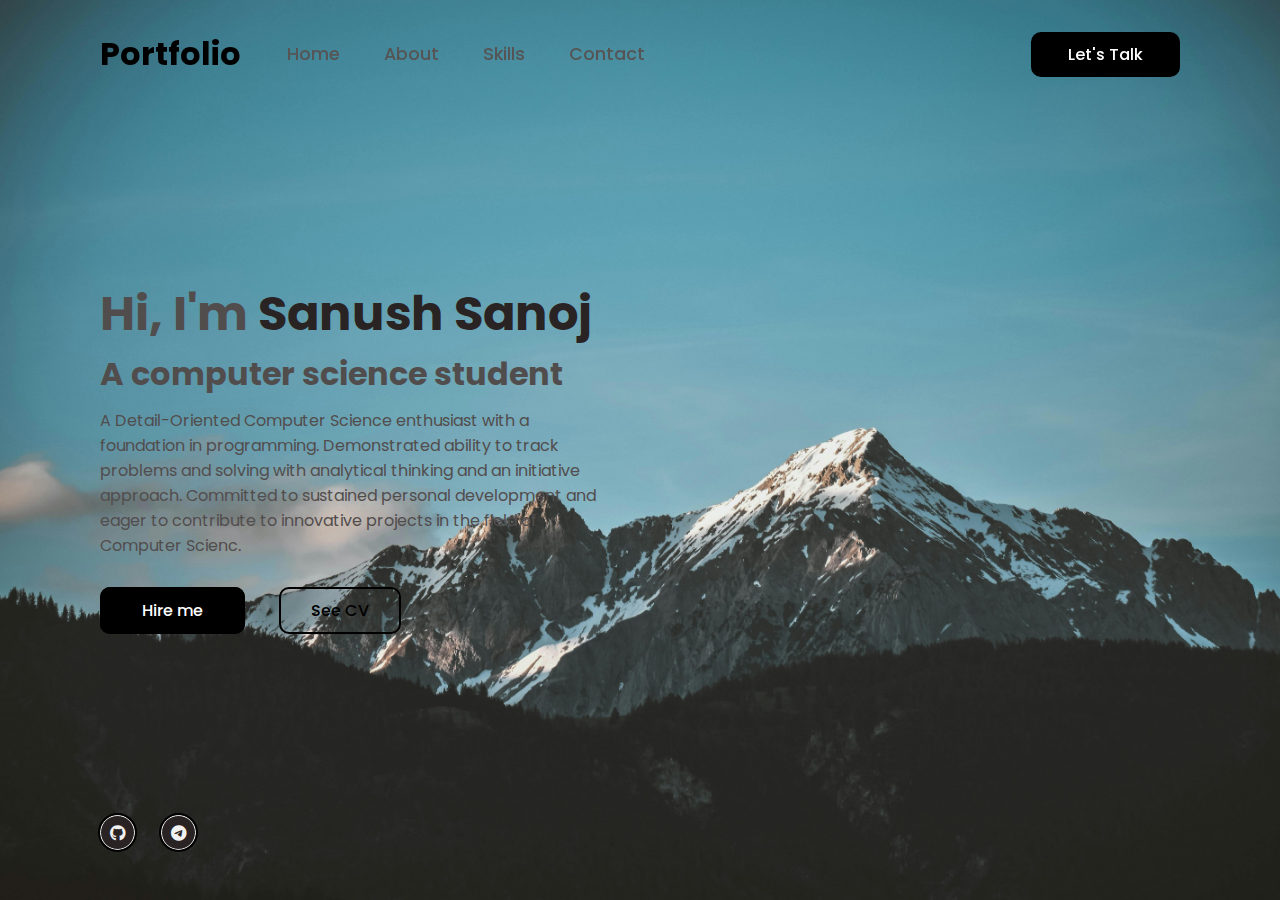
<file: index.html>
<!DOCTYPE html>
<html lang="en">
<head>
    <meta charset="UTF-8">
    <meta http-equiv="X-UA-Compatible" content="IE=edge">
    <meta name="viewport" content="width=device-width, initial-scale=1.0">
    <title>Online Portfolio</title>
    <link rel="stylesheet" href="https://cdnjs.cloudflare.com/ajax/libs/font-awesome/6.2.0/css/all.min.css">
    <link rel="stylesheet" href="style.css">
</head>
<body>
    <header>
        <h2 class="logo"><span>Portfolio</span></h2>
        <nav class="navigation">
            <a href="#">Home</a>
            <a href="about.html" target="_blank">About</a>
            <a href="skills.html" target="_blank">Skills</a>
            <a href="contact.html"target="_blank">Contact</a>
        </nav>
        <a href="#" class="btn-talk">Let's Talk</a>
    </header>
    <section class="home">
        <div class="content">
            <h2>Hi, I'm <span>Sanush Sanoj</span></h2>
            <h4>A computer science student</h4>
            <p>A Detail-Oriented Computer Science enthusiast with a foundation in programming. Demonstrated
                ability to track problems and solving with analytical thinking and an initiative approach. Committed to sustained
                personal development and eager to contribute to innovative projects in the field of Computer Scienc.</p>
            <div class="btn-group">
                <a href="https://shorturl.at/ZGdqn" target="_blank">Hire me</a>
                <a href="CV.pdf" target="_blank">See CV</a>
            </div>
            <div class="social-icons">
                
                <a href="https://github.com/Sann7x" target="_blank"><i class="fa-brands fa-github"></i></a>
                <a href="https://shorturl.at/Ff6L2" target="_blank"><i class="fa-brands fa-telegram"></i></a>
            </div>
        </div>
    </section>
</body>
</html>
</file>
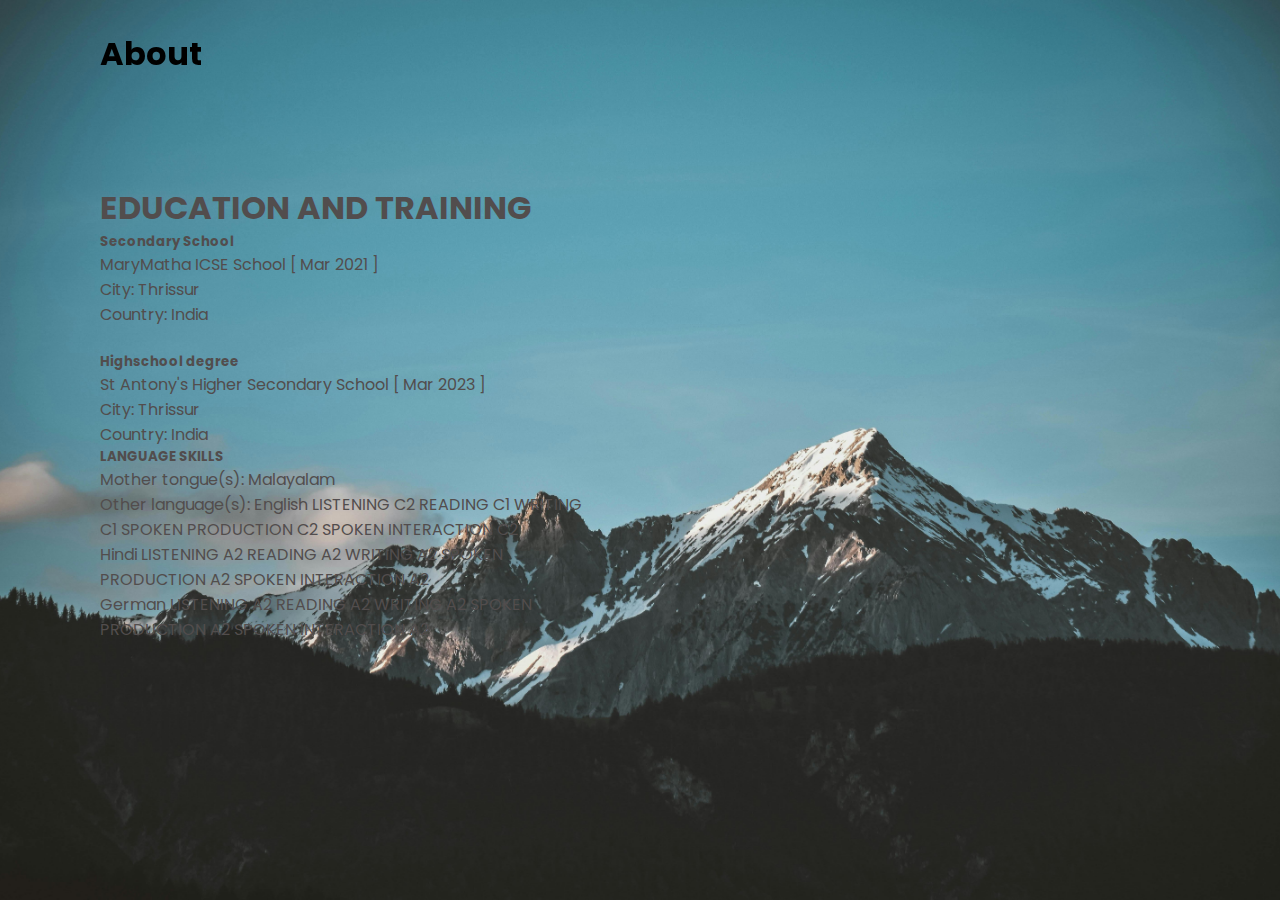
<file: about.html>
<!DOCTYPE html>
<html lang="en">
<head>
    <meta charset="UTF-8">
    <meta http-equiv="X-UA-Compatible" content="IE=edge">
    <meta name="viewport" content="width=device-width, initial-scale=1.0">
    <title>Online Portfolio</title>
    <link rel="stylesheet" href="https://cdnjs.cloudflare.com/ajax/libs/font-awesome/6.2.0/css/all.min.css">
    <link rel="stylesheet" href="style.css">
</head>
<body>
    <header>
        <h2 class="logo"><span>About</span></h2>
    </header>
    <section class="home">
        <div class="content">
          <h4> EDUCATION AND TRAINING </h4>
           <h5>Secondary School </h5>
               MaryMatha ICSE School [ Mar 2021 ] <br>
               City: Thrissur<br>
               Country: India<br><br>

               <h5>Highschool degree </h5>
               St Antony's Higher Secondary School [ Mar 2023 ] <br>
               
               City: Thrissur <br>
               Country: India <br>
               <h5>LANGUAGE SKILLS </h5>
               Mother tongue(s): Malayalam <br>
               Other language(s): 
               English 
               LISTENING C2 READING C1 WRITING C1 
               SPOKEN PRODUCTION C2 SPOKEN INTERACTION C2 <br>
               Hindi 
               LISTENING A2 READING A2 WRITING A2 
               SPOKEN PRODUCTION A2 SPOKEN INTERACTION A2 <br>
               German 
               LISTENING A2 READING A2 WRITING A2 
               SPOKEN PRODUCTION A2 SPOKEN INTERACTION A2</p><br>
            
        </div>
    </section>
</body>
</html>
</file>
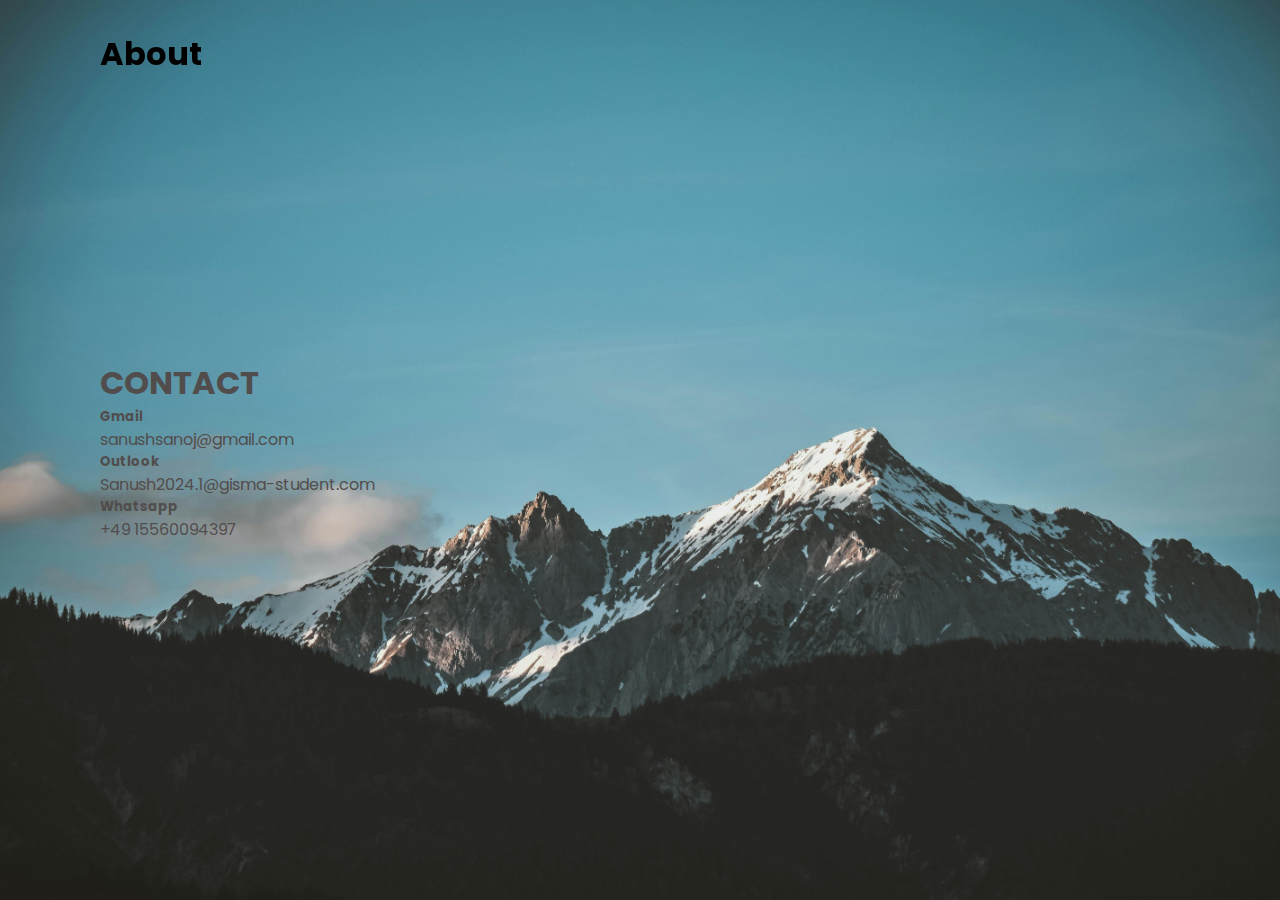
<file: contact.html>
<!DOCTYPE html>
<html lang="en">
<head>
    <meta charset="UTF-8">
    <meta http-equiv="X-UA-Compatible" content="IE=edge">
    <meta name="viewport" content="width=device-width, initial-scale=1.0">
    <title>Online Portfolio</title>
    <link rel="stylesheet" href="https://cdnjs.cloudflare.com/ajax/libs/font-awesome/6.2.0/css/all.min.css">
    <link rel="stylesheet" href="style.css">
</head>
<body>
    <header>
        <h2 class="logo"><span>About</span></h2>
    </header>
    <section class="home">
        <div class="content">
          <h4> CONTACT </h4>
           <h5>Gmail </h5>
               sanushsanoj@gmail.com<br>
              

               <h5>Outlook</h5>
               Sanush2024.1@gisma-student.com<br>
               
        
               <h5>Whatsapp</h5>
               +49 15560094397<br>
               
            
        </div>
    </section>
</body>
</html>
</file>
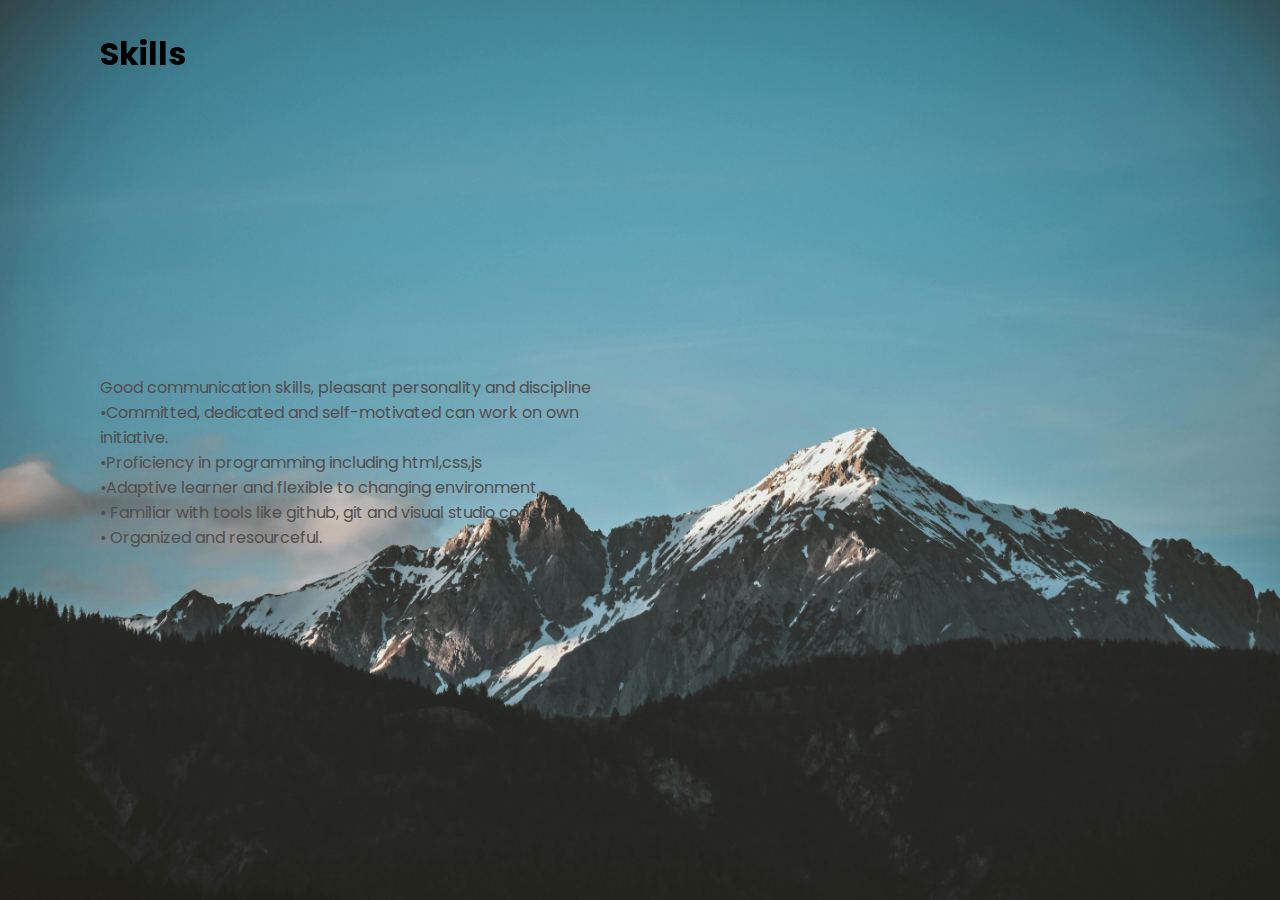
<file: skills.html>
<!DOCTYPE html>
<html lang="en">
<head>
    <meta charset="UTF-8">
    <meta http-equiv="X-UA-Compatible" content="IE=edge">
    <meta name="viewport" content="width=device-width, initial-scale=1.0">
    <title>Online Portfolio</title>
    <link rel="stylesheet" href="https://cdnjs.cloudflare.com/ajax/libs/font-awesome/6.2.0/css/all.min.css">
    <link rel="stylesheet" href="style.css">
</head>
<body>
    <header>
        <h2 class="logo"><span>Skills</span></h2>
    </header>
    <section class="home">
        <div class="content">
            <ul><br>Good communication skills, pleasant personality and
                discipline<br>

                •Committed, dedicated and self-motivated can work on own initiative.<br>

                •Proficiency in programming including html,css,js<br>

                •Adaptive learner and flexible to changing environment<br>

               • Familiar with tools like github, git and visual studio code<br>

                • Organized and resourceful.</ul>
            
        </div>
    </section>
</body>
</html>
</file>
<file: style.css>
@import url('https://fonts.googleapis.com/css2?family=Poppins:wght@300;400;500;600;700;800;900&display=swap');
* {
    margin: 0;
    padding: 0;
    box-sizing: border-box;
    font-family: 'Poppins', sans-serif;
}
header {
    position: fixed;
    top: 0;
    left: 0;
    width: 100%;
    padding: 30px 100px;
    display: flex;
    justify-content: space-between;
    align-items: center;
    z-index: 100;
}
.logo {
    font-size: 2em;
    color: #524D4D;
    cursor: default;
}
.logo span {
    color: #000000;
}
.navigation {
    margin-left: -300px;
}
.navigation a {
    font-size: 1.1em;
    color: #555;
    text-decoration: none;
    margin-right: 40px;
    font-weight: 500;
    transition: .3s;
}
.navigation a:hover {
    color: #000000;
}
.btn-talk {
    color: #fff;
    text-decoration: none;
    padding: 8px 35px;
    background: #000000;
    border-radius: 10px;
    border: 2px solid #000000;
    font-weight: 500;
    transition: .3s;
}
.btn-talk:hover {
    color: #000000;
    background: transparent;
}
.home {
    position: relative;
    width: 100%;
    height: 100vh;
    background: url('bg.jpg');
    background-size: cover;
    background-position: center;
    display: flex;
    align-items: center;
    padding: 30px 100px;
}
.content {
    max-width: 500px;
    color: #524D4D;
}
.content h2 {
    font-size: 3em;
}
.content h2 span {
    color: #2A2323;
}
.content h4 {
    font-size: 2em;
}
.content p {
    padding: 10px 0 40px 0;
}
.btn-group a {
    color: #fff;
    text-decoration: none;
    padding: 10px 40px;
    background: #000000;
    border-radius: 10px;
    border: 2px solid #000000;
    font-weight: 500;
    transition: .3s;
}
.btn-group a:hover:nth-child(1) {
    color: #2A2323;
    background: transparent;
}
.btn-group a:nth-child(2) {
    color: #000000;
    background: transparent;
    margin-left: 30px;
    padding: 10px 30px;
}
.btn-group a:hover:nth-child(2) {
    color: #fff;
    background: #000000;
}
.social-icons {
    position: absolute;
    bottom: 50px;
}
.social-icons a {
    display: inline-block;
    width: 35px;
    height: 35px;
    background: #2A2323;
    border-radius: 50%;
    margin-right: 22px;
    text-align: center;
    line-height: 35px;
    border: 1px solid #fff;
    outline: 2px solid #000000;
    transition: .3s;
}
.social-icons a:hover {
    transform: translateY(-5px);
}
.social-icons a i {
    color: #f1f1f1;
}
</file>
